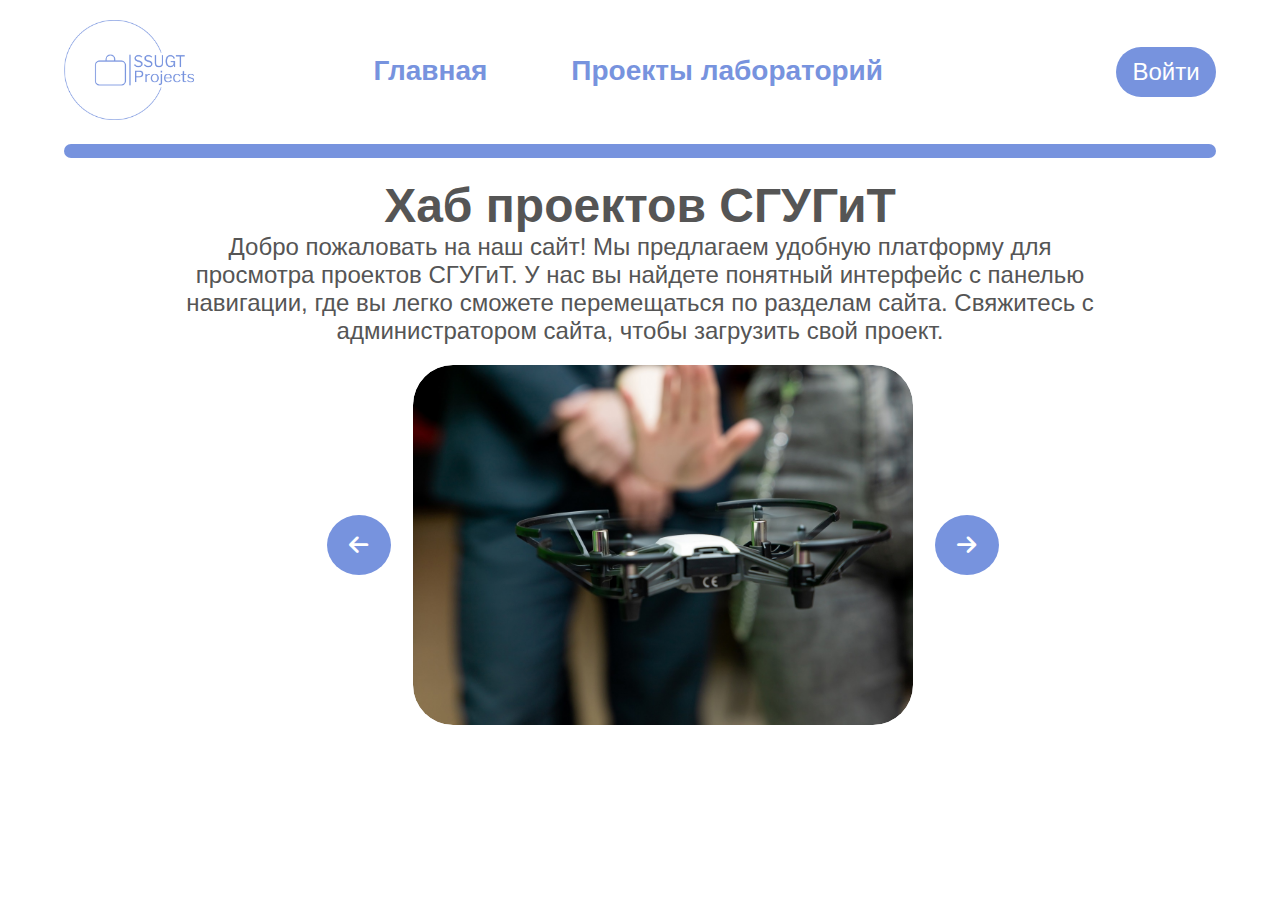
<file: index.html>
<!DOCTYPE html>
<html lang="ru">
<head>
    <meta charset="UTF-8">
    <meta name="viewport" content="width=device-width, initial-scale=1.0">
    <title>SSUGT Project Hub</title>
    <link rel="stylesheet" href="./css/nullstyle.css">
    <link rel="stylesheet" href="./css/style.css">
    <link rel="stylesheet" href="./css/index.css">

    <link rel="stylesheet" href="https://cdnjs.cloudflare.com/ajax/libs/font-awesome/6.4.2/css/all.min.css">

    <link rel="apple-touch-icon" sizes="180x180" href="./img/icon/apple-touch-icon.png">
    <link rel="icon" type="image/png" sizes="32x32" href="./img/icon/favicon-32x32.png">
    <link rel="icon" type="image/png" sizes="16x16" href="./img/icon/favicon-16x16.png">

</head>

<body>
    
    <!-- Форма входа в аккаунт админа/ Login form to the admin panel-->
    <div class="popup">
        <div class="popup__close-button-container">
            <button class="popup__close-btn" id="close-button">X</button>
        </div>
        <div class="popup__form">
            <p class="popup__name">Вход в аккаунт</p>
            <div class="popup__form-element">
                <label class="popup__label" for="email">Почта</label>
                <input class="popup__input" type="text" id="email" placeholder="Введите адрес почты">
            </div>
            <div class="popup__form-element">
                <label class="popup__label" for="password">Пароль</label>
                <input class="popup__input" type="password" id="password" placeholder="Введите пароль">
            </div>
            <div class="popup__button-container">
                <button class="popup__button" type="button"><a href="html/admin-page.html">Вход</a></button>
            </div>
            <p class="popup__info">Для того, чтобы предложить свой проект на рассмотрение отправляйте <a class="popup__link" href="./materials/template.docx" download="">заявку</a> на почту <span class="popup__special-text">admin@yandex.ru</span></p>
        </div>
    </div>

    <div class="container">

        <!-- Header -->
        <header class="header">
            <nav class="header__nav">
                <div class="header__logo-container">
                    <a href="index.html">
                        <img src="./img/logo/logo.png" alt="Логотип Хаб Проектов СГУГиТ" class="header__logo">
                    </a>
                </div>
                <div class="header__nav-list-container">
                    <ul class="header__nav-list">
                        <li class="header__list-element"><a href="index.html">Главная</a></li>
                        <li class="header__list-element"><a href="html/lab-projects.html">Проекты лабораторий</a></li>
                    </ul>
                </div>
                <div class="header__button-container">
                    <button type="button" class="header__login-button" id="login-button">Войти</button>
                </div>
            </nav>
            <div class="header__bottom-border"></div>
        </header>

        <main class="main">

            <!-- About us -->
            <div class="about-us">
                <h1 class="about-us__name">Хаб проектов СГУГиТ</h1>
                <div class="about-us__info">Добро пожаловать на наш сайт! Мы предлагаем удобную платформу для просмотра проектов СГУГиТ. У нас вы найдете понятный интерфейс с панелью навигации, где вы легко сможете перемещаться по разделам сайта. Свяжитесь с администратором сайта, чтобы загрузить свой проект.
                </div>
            </div>

            <!-- Image gallery -->
            <div class="most-interesting">
                <div class="most-interesting__gallery">
                    <i class="fa-solid fa-arrow-left most-interesting__button" id="prev"></i>
                    <div class="most-interesting__image-container">
                        <div class="most-interesting__carousel">
                            <img src="./img/projects/drone.jpg" alt="Квадрокоптер" class="most-interesint__img">
                            <img src="./img/projects/lamp.jpg" alt="Умная лампа" class="most-interesint__img">
                        </div>
                    </div>
                    <i class="fa-solid fa-arrow-right most-interesting__button" id="next"></i>
                </div>
            </div>

        </main>

    </div>

    <script src="./js/image-gallery.js"></script>
    <script src="./js/login.js"></script>
</body>
</html>
</file>
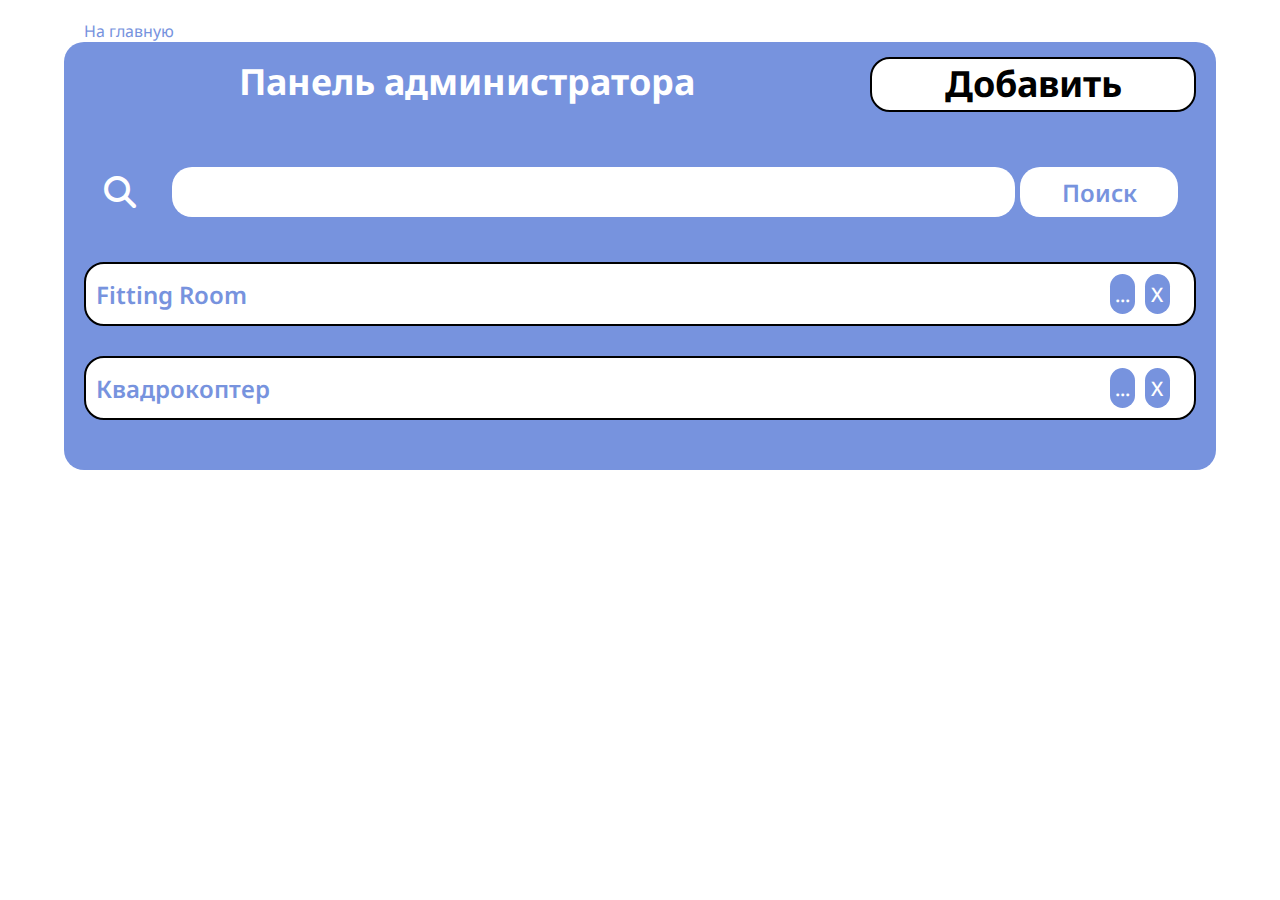
<file: html/admin-page.html>
<!DOCTYPE html>
<html lang="ru">
<head>
    <meta charset="UTF-8">
    <meta name="viewport" content="width=device-width, initial-scale=1.0">
    <title>SSUGT Project Hub</title>
    <link rel="stylesheet" href="../css/nullstyle.css">
    <link rel="stylesheet" href="../css/style.css">
    <link rel="stylesheet" href="../css/admin-page.css">

    <link rel="stylesheet" href="https://cdnjs.cloudflare.com/ajax/libs/font-awesome/6.4.2/css/all.min.css">

    <link rel="apple-touch-icon" sizes="180x180" href="../img/icon/apple-touch-icon.png">
    <link rel="icon" type="image/png" sizes="32x32" href="../img/icon/favicon-32x32.png">
    <link rel="icon" type="image/png" sizes="16x16" href="../img/icon/favicon-16x16.png">

    <link rel="preconnect" href="https://fonts.googleapis.com">
    <link rel="preconnect" href="https://fonts.gstatic.com" crossorigin>
    <link href="https://fonts.googleapis.com/css2?family=Noto+Sans:ital,wght@0,100..900;1,100..900&display=swap" rel="stylesheet">

</head>

<body>
    <div class="container">
        <a class="back-to-main-button" href="../index.html">На главную</a>

        <div class="admin-panel">
            <div class="admin-panel__header-row">
                <div class="admin-panel__header-row-left">
                    <p class="admin-panel__header">Панель администратора</p>
                </div>
                <div class="admin-panel__header-row-right">
                    <button class="admin-panel__add-project-button">Добавить проект</button>
                </div>
            </div>

            <div class="search-section">
                <i class="fas fa-search fa-2x search-section__icon"></i>
                <input type="text" class="search-section__input">
                <button class="search-section__button">Поиск</button>
            </div>

            <div class="admin-panel__projects-container">
                
                <div class="admin-panel project-card">
                    <div class="project-card__left-part">Fitting Room</div>
                    <div class="project-card__right-part">
                        <div class="project-card__buttons">
                            <button class="project-card__edit-button">...</button>
                            <button class="project-card__delete-button">X</button>
                        </div>
                    </div>
                </div>

                <div class="admin-panel project-card">
                    <div class="project-card__left-part">Квадрокоптер</div>
                    <div class="project-card__right-part">
                        <div class="project-card__buttons">
                            <button class="project-card__edit-button">...</button>
                            <button class="project-card__delete-button">X</button>
                        </div>
                    </div>
                </div>

            </div>
        </div>

        <div class="project-form">
            <div class="project-form__close-button-container">
                <div class="project-form__close-button">X</div>
            </div>
            <p class="project-form__name" id="project-name">Страница проекта</p>
            <div class="project-form__line">
                <label  class="project-form__label" for="">Название</label>
                <input  class="project-form__input" type="text">
            </div>
            <div class="project-form__line">
                <label  class="project-form__label" for="">Курс</label>
                <input  class="project-form__input" type="text">
            </div>
            <div class="project-form__line">
                <label  class="project-form__label" for="">Краткое описание</label>
                <input  class="project-form__input" type="text">
            </div>
            <div class="project-form__line">
                <label  class="project-form__label" for="">Цель</label>
                <textarea class="project-form__textarea"></textarea>
            </div>
            <div class="project-form__line">
                <label  class="project-form__label" for="">Стоимость</label>
                <input  class="project-form__input" type="text">
            </div>
            <div class="project-form__line">
                <label  class="project-form__label" for="">Стадия разработки проекта</label>
                <input  class="project-form__input" type="text">
            </div>
            <div class="project-form__line">
                <label  class="project-form__label" for="">Область применения проекта</label>
                <textarea class="project-form__textarea"></textarea>
            </div>
            <div class="project-form__line">
                <label  class="project-form__label" for="">Авторы</label>
                <input  class="project-form__input" type="text">
            </div>
            <div class="project-form__line">
                <label  class="project-form__label" for="">Почта руководителя</label>
                <input  class="project-form__input" type="text">
            </div>
            
            <div class="project-form__line">
                <label  class="project-form__label" for="">Телефон руководителя</label>
                <input  class="project-form__input" type="text">
            </div>

            <div class="admin-gallery">
                <img class="admin-gallery__item" src="../img/projects/drone.jpg" alt="">
                <img class="admin-gallery__item" src="../img/projects/drone.jpg" alt="">
                <img class="admin-gallery__item" src="../img/projects/drone.jpg" alt="">
                <img class="admin-gallery__item" src="../img/projects/drone.jpg" alt="">
                <img class="admin-gallery__item" src="../img/projects/drone.jpg" alt="">
                <img class="admin-gallery__item" src="../img/projects/drone.jpg" alt="">
                <img class="admin-gallery__item" src="../img/projects/drone.jpg" alt="">
                <span class="admin-gallery__button-container">
                    <button class="admin-gallery__plus-button">+</button>
                </span>
            </div>

            <div class="admin-file-container">
                <div class="admin-file-container__row">
                    <i class="fas fa-paperclip admin-file-container__icon" aria-hidden="true"></i>
                    <a class="admin-file-container__link" href="#" download>Техническое задание.docx</a>
                    <button class="admin-file-container__delete-button">
                        <i class="fas fa-times"></i>
                    </button> 
                </div>

                <div class="admin-file-container__row">
                    <i class="fas fa-paperclip admin-file-container__icon" aria-hidden="true"></i>
                    <a class="admin-file-container__link" href="#" download>Техническое задание.docx</a>
                    <button class="admin-file-container__delete-button">
                        <i class="fas fa-times"></i>
                    </button> 
                </div>

                <div class="admin-file-container__row">
                    <button class="admin-file-container__add-button">Добавить файл</button>
                </div>
            </div>

            <div class="project-form__submit-button-container">
                <button class="project-form__submit-button">Подтвердить</button>
            </div>

        </div>

    </div>

    <script src="../js/admin-page.js"></script>
</body>

</html>
</file>
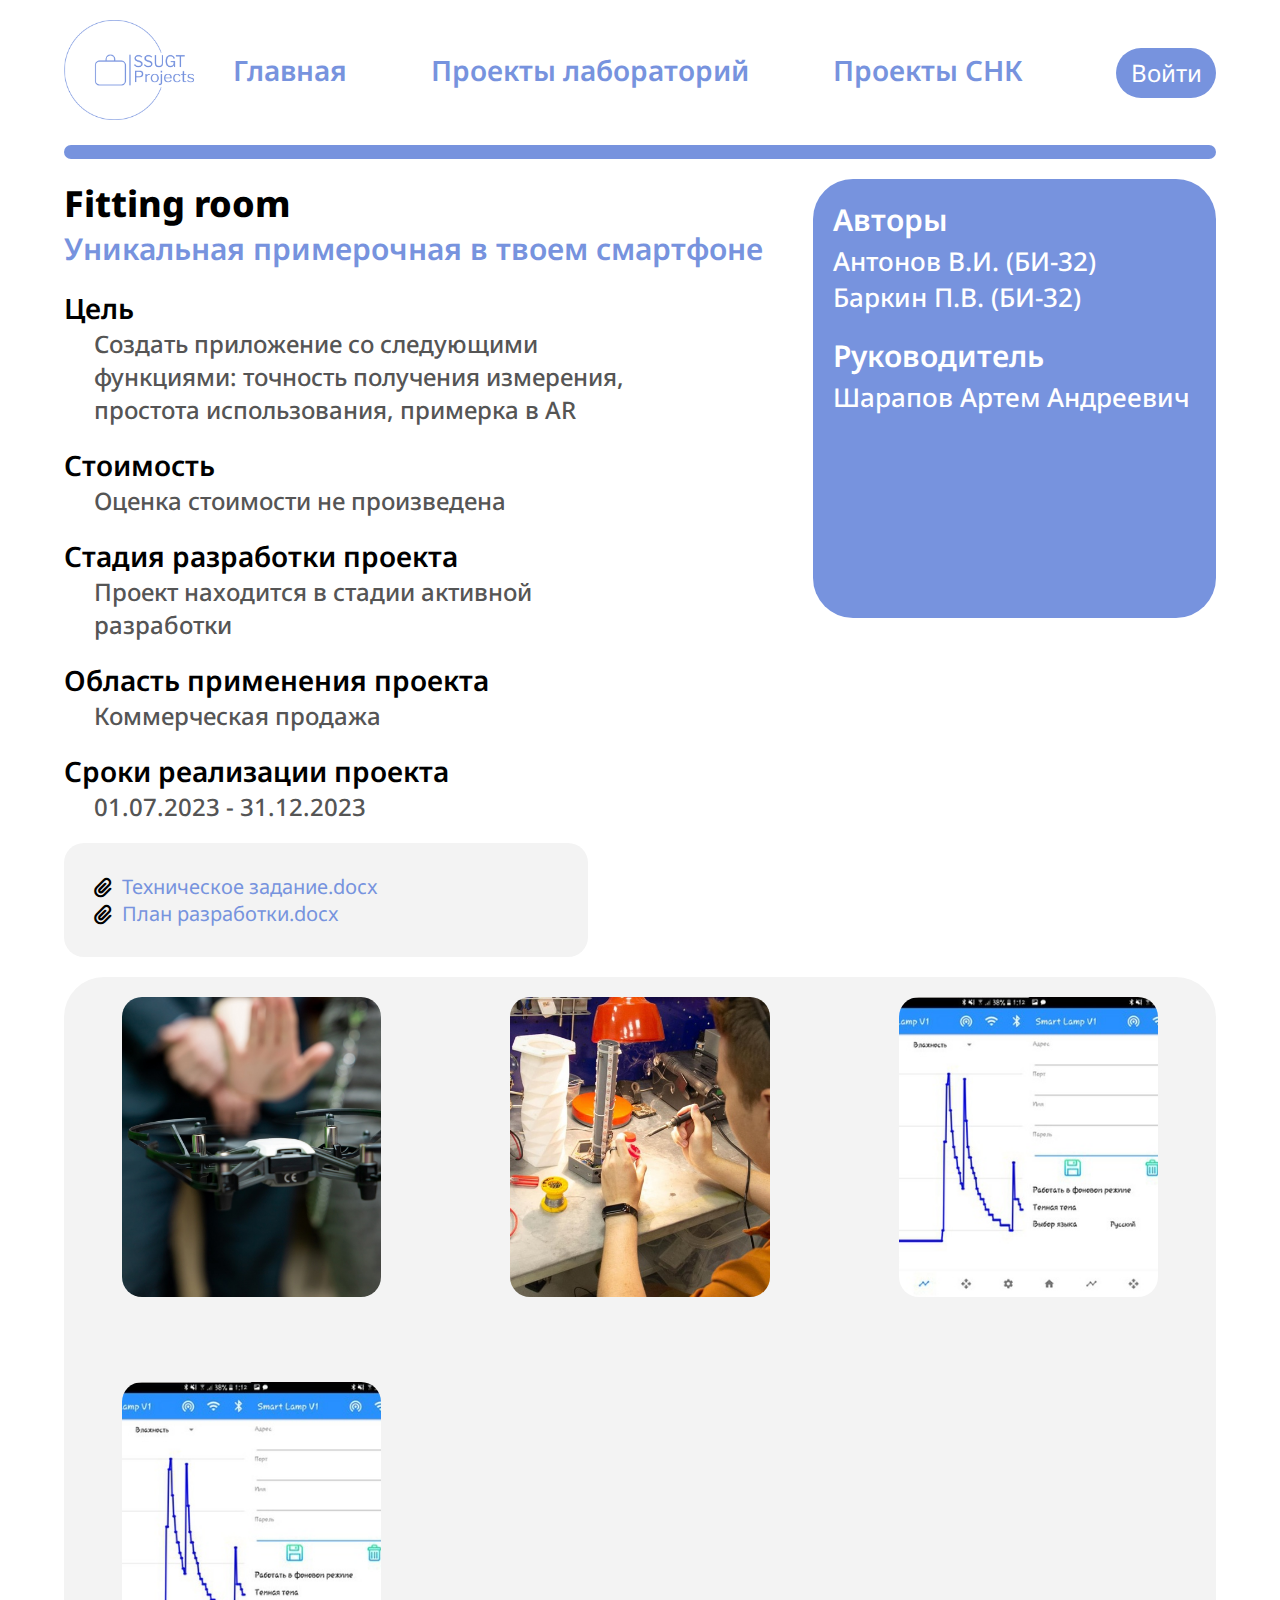
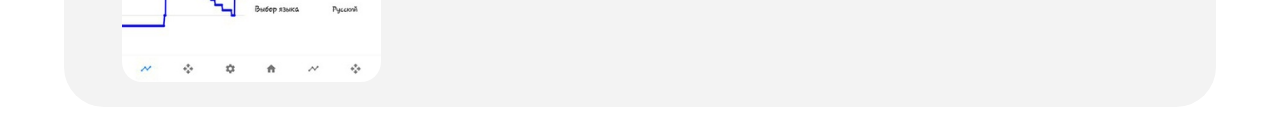
<file: html/project-page.html>
<!DOCTYPE html>
<html lang="ru">
<head>
    <meta charset="UTF-8">
    <meta name="viewport" content="width=device-width, initial-scale=1.0">
    <title>SSUGT Project Hub</title>
    <link rel="stylesheet" href="../css/nullstyle.css">
    <link rel="stylesheet" href="../css/style.css">
    <link rel="stylesheet" href="../css/project-page.css">

    <link rel="stylesheet" href="https://cdnjs.cloudflare.com/ajax/libs/font-awesome/6.4.2/css/all.min.css">

    <link rel="apple-touch-icon" sizes="180x180" href="../img/icon/apple-touch-icon.png">
    <link rel="icon" type="image/png" sizes="32x32" href="../img/icon/favicon-32x32.png">
    <link rel="icon" type="image/png" sizes="16x16" href="../img/icon/favicon-16x16.png">

    <link rel="preconnect" href="https://fonts.googleapis.com">
    <link rel="preconnect" href="https://fonts.gstatic.com" crossorigin>
    <link href="https://fonts.googleapis.com/css2?family=Noto+Sans:ital,wght@0,100..900;1,100..900&display=swap" rel="stylesheet">
</head>

<body>
    
    <!-- Форма входа в аккаунт админа/ Login form to the admin panel-->
    <div class="popup">
        <div class="popup__close-button-container">
            <button class="popup__close-btn" id="close-button">X</button>
        </div>
        <div class="popup__form">
            <p class="popup__name">Вход в аккаунт</p>
            <div class="popup__form-element">
                <label class="popup__label" for="email">Почта</label>
                <input class="popup__input" type="text" id="email" placeholder="Введите адрес почты">
            </div>
            <div class="popup__form-element">
                <label class="popup__label" for="password">Пароль</label>
                <input class="popup__input" type="password" id="password" placeholder="Введите пароль">
            </div>
            <div class="popup__button-container">
                <button class="popup__button" type="button" id="login-button">Вход</button>
            </div>
            <p class="popup__info">Для того, чтобы предложить свой проект на рассмотрение отправляйте <a class="popup__link" href="../materials/template.docx" download="">заявку</a> на почту <span class="popup__special-text">admin@yandex.ru</span></p>
        </div>
    </div>

    <div class="container">

        <!-- Header -->
        <header class="header">
            <nav class="header__nav">
                <div class="header__logo-container">
                    <a href="../index.html">
                        <img src="../img/logo/logo.png" alt="Логотип Хаб Проектов СГУГиТ" class="header__logo">
                    </a>
                </div>
                <div class="header__nav-list-container">
                    <ul class="header__nav-list">
                        <li class="header__list-element"><a href="../index.html">Главная</a></li>
                        <li class="header__list-element"><a href="lab-projects.html">Проекты лабораторий</a></li>
                        <li class="header__list-element"><a href="conf-projects.html">Проекты СНК</a></li>
                    </ul>
                </div>
                <div class="header__button-container">
                    <button type="button" class="header__login-button" id="open-login-form-button">Войти</button>
                </div>
            </nav>
            <div class="header__bottom-border"></div>
        </header>

        <!-- Main -->
        <main class="main">

            <!-- Lab project page -->
            <div class="lab-project-page">
                <div class="lab-project-page__flex-container">
                    
                    <!-- Left part of flex container / Левая часть флекс-контейнера -->
                    <div class="lab-project-page__left-part">
                        <h2 class="lab-project-page__name" id="project-name">Fitting room</h2>
                        <p class="lab-project-page__summary" id="summary">Уникальная примерочная в твоем смартфоне</p>

                        <h3 class="lab-project-page__header">Цель</h3>
                        <p class="lab-project-page__text" id="object">Создать приложение со следующими функциями: точность получения измерения, простота использования, примерка в AR</p>

                        <h3 class="lab-project-page__header">Стоимость</h3>
                        <p class="lab-project-page__text" id="cost">Оценка стоимости не произведена</p>

                        <h3 class="lab-project-page__header">Стадия разработки проекта</h3>
                        <p class="lab-project-page__text" id="developing-stage">Проект находится в стадии активной разработки</p>

                        <h3 class="lab-project-page__header">Область применения проекта</h3>
                        <p class="lab-project-page__text" id="application-scope">Коммерческая продажа</p>

                        <h3 class="lab-project-page__header">Сроки реализации проекта</h3>
                        <p class="lab-project-page__text" id="realization-term">01.07.2023 - 31.12.2023</p>

                        <div class="file-container">
                            <div class="file-container__row">
                                <i class="fas fa-paperclip file-container__icon" aria-hidden="true"></i>
                                <a class="file-container__link" href="#" download>Техническое задание.docx</a>
                            </div>
                            <div class="file-container__row">
                                <i class="fas fa-paperclip file-container__icon" aria-hidden="true"></i>
                                <a class="file-container__link" href="#" download>План разработки.docx</a>
                            </div>
                        </div>

                    </div>

                    <!-- Right part of flex container / Правая часть флекс-контейнера -->
                    <div class="lab-project-page__right-part">
                        <div class="creators-card">
                            <div class="creators-card__authors-header">Авторы</div>
                            <ul class="creators-card__authors-list" id="authors">
                                <li class="creators-card__authors-list-element"> Антонов В.И. (БИ-32)</li>
                                <li class="creators-card__authors-list-element"> Баркин П.В. (БИ-32)</li>
                            </ul>
                            <div class="creators-card__director-header">Руководитель</div>
                            <!-- Тег button, если пользователь пользуется сайтом с клавиатуры -->
                            <button class="creators-card__director-info data" data-email="example@examoe.com" data-phone="123456789">Шарапов Артем Андреевич</button>
                            <div class="creators-card__director-popup" id="director-popup">
                                <p class="creators-card__director-popup-info">Почта: example@example.com</p>
                                <p class="creators-card__director-popup-info">Телефон: 123456789</p>
                            </div>
                        </div>
                        
                    </div>
                </div>
            </div>

            <!-- Project gallery at under the project-page -->
            <div class="project-gallery">
                <div class="project-gallery__image-row">
                    
                    <div class="project-gallery__image-container">
                        <img class="project-gallery__image" src="../img/projects/drone.jpg" alt="">
                    </div>
                    <div class="project-gallery__image-container">
                        <img class="project-gallery__image" src="../img/projects/lamp.jpg" alt="">
                    </div>
                    <div class="project-gallery__image-container">
                        <img class="project-gallery__image" src="../img/projects/stat.jpg" alt="">
                    </div>
                    <div class="project-gallery__image-container">
                        <img class="project-gallery__image" src="../img/projects/stat.jpg" alt="">
                    </div>
                    
                </div>
            </div>
        </main>

    </div>

    <script src="../js/project-page.js"></script>
    <script src="../js/project-gallery.js"></script>
    <script src="../js/login.js"></script>
</body>
</html>
</file>
<file: css/style.css>
* {
  font-family: "Noto Sans", sans-serif;
}

:root {
  --main-color: #7793de;
  --text-color: #555;
  --white-color: #fff;
  --black-color: #000;
  --helper-color: #716f6f;
  --light-gray-color: #f3f3f3;
}

.container {
  width: 90%;
  margin: 0 auto;
}

.header__nav {
  margin: 20px 0 0 0;
  display: flex;
  justify-content: space-between;
  align-items: center;
}
.header__logo-container {
  min-width: 135px;
}
.header__nav-list-container {
  min-width: 120px;
}
.header__button-container {
  min-width: 90px;
}
.header__logo {
  max-height: 100px;
}
.header__logo:hover {
  transform: scale(1.1);
  transition: transform 0.2s ease;
}
.header__nav-list {
  display: flex;
  list-style: none;
  font-size: 28px;
  flex-wrap: wrap;
  line-height: 1.7;
}
.header__list-element {
  margin: 0 3em 0.1em 0;
}
.header__list-element a {
  text-decoration: none;
  font-weight: 600;
  color: var(--main-color);
  position: relative;
}
.header__list-element a::after {
  content: "";
  display: block;
  width: 0;
  height: 4px;
  background: var(--main-color);
  margin: auto;
  border-radius: 10px;
  position: absolute;
  bottom: -10px;
  left: 50%;
  transform: translateX(-50%);
  transition: width 0.3s ease;
}
.header__list-element a:hover::after {
  width: 90%;
}
.header__login-button {
  background-color: var(--main-color);
  border: none;
  width: 100px;
  height: 50px;
  border-radius: 30px;
  font-size: 24px;
  color: white;
  transition: transform 0.2s ease;
  min-width: auto;
  padding: 0 10px;
}
.header__login-button:hover {
  transform: translateY(-5px);
}
.header__bottom-border {
  margin-top: 20px;
  border-bottom: 14px solid var(--main-color);
  border-radius: 10px;
}

.popup {
  position: fixed;
  left: 50%;
  background-color: var(--white-color);
  transform: translate(-50%, -50%) scale(1.25);
  top: -150%;
  opacity: 0%;
  width: 550px;
  height: 500px;
  z-index: 1;
  padding: 0 1em;
  border-radius: 40px;
  border: solid 12px var(--main-color);
  transition: top 0ms ease-in-out 200ms, opacity 200ms ease-in-out 0ms, transform 20ms ease-in-out 0ms;
}
.popup__active {
  top: 50%;
  opacity: 1;
  transform: translate(-50%, -50%) scale(1);
  transition: top 0ms ease-in-out 0ms, opacity 200ms ease-in-out 0ms, transform 20ms ease-in-out 0ms;
}
.popup__close-button-container {
  display: flex;
  justify-content: right;
}
.popup__close-btn {
  font-size: 32px;
  font-weight: 600;
  text-align: right;
  opacity: 0.7;
  border: none;
  background: none;
  padding: 0 20px 0 0;
}
.popup__close-btn:hover {
  opacity: 1;
}
.popup__name {
  font-size: 42px;
  color: var(--black-color);
  font-weight: 600;
  text-align: center;
  margin: 0 0 20px 0;
}
.popup__form-element {
  display: flex;
  margin: 0 auto 20px auto;
  width: 95%;
  justify-content: space-around;
  align-items: center;
}
.popup__label {
  font-size: 26px;
  font-weight: 400;
  width: 30%;
}
.popup__input {
  color: var(--text-color);
  font-size: 24px;
  border: 2px solid var(--text-color);
  border-radius: 20px;
  padding: 5px;
  width: 70%;
}
.popup__button-container {
  display: flex;
  justify-content: center;
  align-items: center;
  margin: 0 0 20px 0;
}
.popup__button {
  background-color: var(--main-color);
  color: var(--white-color);
  font-size: 24px;
  font-weight: 400;
  width: 100px;
  height: 50px;
  border-radius: 20px;
  border: none;
}
.popup__button a {
  color: var(--white-color);
}
.popup__info {
  text-align: center;
  font-size: 24px;
  color: var(--text-color);
  line-height: 1.2;
}
.popup__special-text {
  color: var(--main-color);
}
.popup__link {
  color: var(--main-color);
}/*# sourceMappingURL=style.css.map */
</file>
<file: css/index.css>
.main {
  margin: 0 auto;
  width: 80%;
  text-align: center;
  color: var(--text-color);
}

.about-us {
  margin-top: 20px;
}
.about-us__name {
  font-size: 48px;
  font-weight: 700;
}
.about-us__info {
  font-size: 24px;
  font-weight: 500;
}

.most-interesting {
  display: flex;
  justify-content: center;
  align-items: center;
}
.most-interesting__gallery {
  display: flex;
  justify-content: center;
  align-items: center;
  margin-left: 45px;
  max-width: 720px;
  width: 100%;
  height: 400px;
}
.most-interesting__image-container {
  height: 360px;
  max-width: 500px;
  width: 100%;
  overflow: hidden;
  border-radius: 40px;
}
.most-interesting__carousel {
  display: flex;
  height: 100%;
  width: 100%;
  transition: all 0.4s ease;
}
.most-interesting__carousel img {
  height: 100%;
  width: 100%;
  -o-object-fit: cover;
     object-fit: cover;
  border-radius: 40px;
  box-shadow: 0 5px 10px rgba(0, 0, 0, 0.1);
}
.most-interesting__button {
  height: 60px;
  width: 64px;
  min-height: 36px;
  min-width: 36px;
  padding-top: 19px;
  background-color: var(--main-color);
  border-radius: 50%;
  text-align: center;
  color: var(--white-color);
  font-size: 22px;
  cursor: pointer;
  transition: all 0.3s linear;
}
.most-interesting__button:active {
  transform: scale(0.9) translateY(-10%);
}
.most-interesting__button#prev {
  margin: 0 1em 0 0;
}
.most-interesting__button#next {
  margin: 0 0 0 1em;
}/*# sourceMappingURL=index.css.map */
</file>
<file: css/admin-page.css>
.container {
  width: 90%;
  margin: 20px auto 0 auto;
}

.back-to-main-button {
  margin: 0 0 10px 20px;
  color: var(--main-color);
}

.admin-panel {
  background-color: var(--main-color);
  border-radius: 20px;
  color: var(--white-color);
  min-width: 660px;
}
.admin-panel__header-row {
  display: flex;
  padding: 15px 0 0 0;
  height: 100px;
}
.admin-panel__header-row-left {
  width: 70%;
  flex-shrink: 0;
}
.admin-panel__header-row-right {
  width: 30%;
  flex-shrink: 0;
  padding: 0 20px 0 0;
}
.admin-panel__header {
  text-align: center;
  font-weight: 700;
  font-size: 36px;
  margin: 0 0 15px 0;
  max-height: 55px;
  height: 100%;
  vertical-align: bottom;
}
.admin-panel__add-project-button {
  text-align: center;
  font-weight: 700;
  font-size: 36px;
  padding: 0 10px 0 10px;
  vertical-align: middle;
  background-color: var(--white-color);
  max-height: 55px;
  height: 100%;
  overflow: hidden;
  text-overflow: ellipsis;
  border-radius: 20px;
  border: solid 2px var(--black-color);
  cursor: pointer;
}
.admin-panel__projects-container {
  margin: 0 auto;
  margin-bottom: 30px;
  padding: 20px;
}

.search-section {
  width: 95%;
  display: flex;
  justify-content: center;
  align-items: center;
  height: 100px;
  margin-left: 30px;
}
.search-section__icon {
  width: 5%;
  margin: 0 10px 0 10px;
}
.search-section__input {
  width: 80%;
  height: 50px;
  border-radius: 20px;
  margin: 0 5px 0 5px;
  border: none;
  padding: 0 10px;
  font-size: 20px;
}
.search-section__button {
  width: 15%;
  height: 50px;
  border-radius: 20px;
  margin: 0 10px 0 0;
  border: none;
  background-color: var(--white-color);
  color: var(--main-color);
  font-weight: 600;
  font-size: 24px;
  cursor: pointer;
}

.project-card {
  width: 100%;
  min-width: 500px;
  background-color: var(--white-color);
  color: var(--main-color);
  font-size: 24px;
  font-weight: 600;
  padding: 10px;
  border: solid 2px var(--black-color);
  border-radius: 20px;
  margin-bottom: 30px;
  display: flex;
  justify-content: space-between;
  align-items: center;
}
.project-card__left-part {
  width: 95%;
}
.project-card__right-part {
  width: 5%;
  margin: 0 20px 0 0;
}
.project-card__buttons {
  display: flex;
  gap: 10px;
}
.project-card__edit-button, .project-card__delete-button {
  border-radius: 20px;
  height: 40px;
  width: 25px;
  min-height: 40px;
  min-width: 25px;
  color: var(--white-color);
  font-size: 20px;
  font-weight: 500;
  border: 0;
  background-color: var(--main-color);
  cursor: pointer;
}

.project-form {
  font-size: 24px;
  background-color: var(--white-color);
  border: 4px solid var(--text-color);
  border-radius: 10px;
  padding: 15px;
  display: none;
  position: relative;
  top: 50%;
  left: 50%;
  transform: translate(-50%, -50%);
  z-index: 9999;
  max-height: 90vh;
  overflow-y: auto;
}
.project-form__name {
  font-size: 32px;
  font-weight: 700;
  text-align: center;
  margin: 0 0 20px 0;
  color: var(--main-color);
}
.project-form__line {
  display: flex;
  margin: 0 0 10px 0;
}
.project-form__label {
  width: 50%;
}
.project-form__input {
  width: 50%;
  height: auto;
  resize: none;
  border: 2px solid var(--main-color);
  border-radius: 20px;
  padding: 5px;
}
.project-form__textarea {
  width: 50%;
  resize: none;
  overflow: hidden;
  border: 2px solid var(--main-color);
  border-radius: 20px;
  padding: 5px;
}
.project-form__close-button-container {
  display: flex;
  justify-content: right;
}
.project-form__close-button {
  cursor: pointer;
  padding: 5px;
  font-weight: 600;
  color: var(--text-color);
  border: 3px solid;
  border-radius: 10px;
}
.project-form__submit-button-container {
  display: flex;
  justify-content: center;
  margin: 15px 0 0 0;
}
.project-form__submit-button {
  font-weight: 600;
  font-size: 32px;
  color: white;
  padding: 10px;
  background-color: var(--main-color);
  border: none;
  border-radius: 20px;
  cursor: pointer;
}

.admin-gallery {
  min-height: 150px;
  width: 100%;
  background-color: var(--text-color);
  display: flex;
  justify-items: center;
  align-items: center;
  flex-wrap: wrap;
  gap: 10px;
  padding: 15px;
}
.admin-gallery__item {
  width: 23%;
  cursor: pointer;
}
.admin-gallery__item:hover {
  opacity: 0.2;
}
.admin-gallery__button-container {
  width: 23%;
  height: 150px;
}
.admin-gallery__plus-button {
  width: 100%;
  height: 100%;
  color: var(--main-color);
  font-size: 80px;
  font-weight: 600;
  background-color: var(--white-color);
  border: none;
  cursor: pointer;
}

.admin-file-container {
  margin: 20px 0 0 0;
  background-color: var(--light-gray-color);
}
.admin-file-container__row {
  margin: 0 0 0 20px;
}
.admin-file-container__link {
  color: var(--main-color);
}
.admin-file-container__delete-button {
  font-weight: 600;
  cursor: pointer;
}
.admin-file-container__add-button {
  background-color: var(--main-color);
  padding: 10px;
  font-size: 20px;
  color: var(--white-color);
  border: none;
  border-radius: 20px;
  margin: 10px 0 10px 30px;
  cursor: pointer;
}/*# sourceMappingURL=admin-page.css.map */
</file>
<file: css/project-page.css>
.main {
  margin: 20px 0 0 0;
}

.lab-project-page {
  height: 100%;
  display: flex;
}
.lab-project-page__flex-container {
  display: flex;
}
.lab-project-page__left-part {
  width: 65%;
}
.lab-project-page__name {
  font-size: 36px;
  font-weight: 800;
  color: var(--black-color);
}
.lab-project-page__summary {
  font-size: 30px;
  font-weight: 600;
  color: var(--main-color);
  margin: 0 0 20px 0;
}
.lab-project-page__header {
  font-size: 28px;
  font-weight: 600;
  color: var(--black-color);
  margin: 20px 0 0 0;
}
.lab-project-page__text {
  font-size: 24px;
  font-weight: 500;
  color: var(--text-color);
  max-width: 80%;
  padding: 0 0 0 30px;
}
.lab-project-page__right-part {
  width: 35%;
  height: 55%;
  background-color: var(--main-color);
  border-radius: 40px;
}

.file-container {
  width: 70%;
  margin: 20px 0 20px 0;
  background-color: var(--light-gray-color);
  border-radius: 20px;
  padding: 30px;
}
.file-container__icon {
  font-size: 20px;
  padding: 5px 0 0 0;
  margin: 0 10px 0 0;
}
.file-container__row {
  display: flex;
}
.file-container__link {
  font-size: 20px;
  color: var(--main-color);
  cursor: pointer;
}

.creators-card {
  padding: 20px 20px;
  word-wrap: break-word;
  color: var(--white-color);
}
.creators-card__authors-header, .creators-card__director-header {
  font-size: 30px;
  font-weight: 600;
  margin: 0 0 3px 0;
}
.creators-card__authors-list {
  margin: 0 0 20px 0;
}
.creators-card__authors-list-element {
  font-size: 26px;
  font-weight: 500;
}
.creators-card__director-info {
  font-size: 26px;
  font-weight: 500;
  color: var(--white-color);
  background: none;
  border: none;
}
.creators-card__director-popup {
  font-size: 20px;
  color: var(--main-color);
  width: 100%;
  background-color: var(--white-color);
  border-radius: 20px;
  margin: 10px 0 0 0;
  padding: 10px;
  opacity: 0;
  transition: opacity 0.3s ease-in;
}

.project-gallery {
  width: 100%;
  border-radius: 40px;
  background-color: var(--light-gray-color);
  margin: 0 0 20px 0;
  display: flex;
  justify-content: center;
  align-items: center;
  box-sizing: content-box;
  padding: 20px 0;
}
.project-gallery__image-row {
  height: 90%;
  width: 90%;
  display: flex;
  justify-content: space-between;
  gap: 5em;
  flex-wrap: wrap;
}
.project-gallery__image-container {
  height: 100%;
  width: 25%;
  flex-grow: 0;
}
.project-gallery__image {
  height: 100%;
  width: 100%;
  border-radius: 20px;
  cursor: pointer;
  -o-object-fit: cover;
     object-fit: cover;
  min-height: 300px;
}

.enlarged-image-container {
  position: fixed;
  top: 0;
  left: 0;
  width: 100%;
  height: 100%;
  background-color: rgba(0, 0, 0, 0.8);
  display: flex;
  justify-content: center;
  align-items: center;
  z-index: 999;
  overflow: hidden;
}

.enlarged-image {
  max-width: 90%;
  max-height: 90%;
}

.no-scroll {
  overflow: hidden;
}/*# sourceMappingURL=project-page.css.map */
</file>
<file: css/nullstyle.css>
/*Default CSS reset*/
* {
  padding: 0;
  margin: 0;
  box-sizing: border-box;
}

ul li {
  list-style: none;
}

a {
  text-decoration: none;
}

a:visited {
  text-decoration: none;
}

/*--------------------*//*# sourceMappingURL=nullstyle.css.map */
</file>
